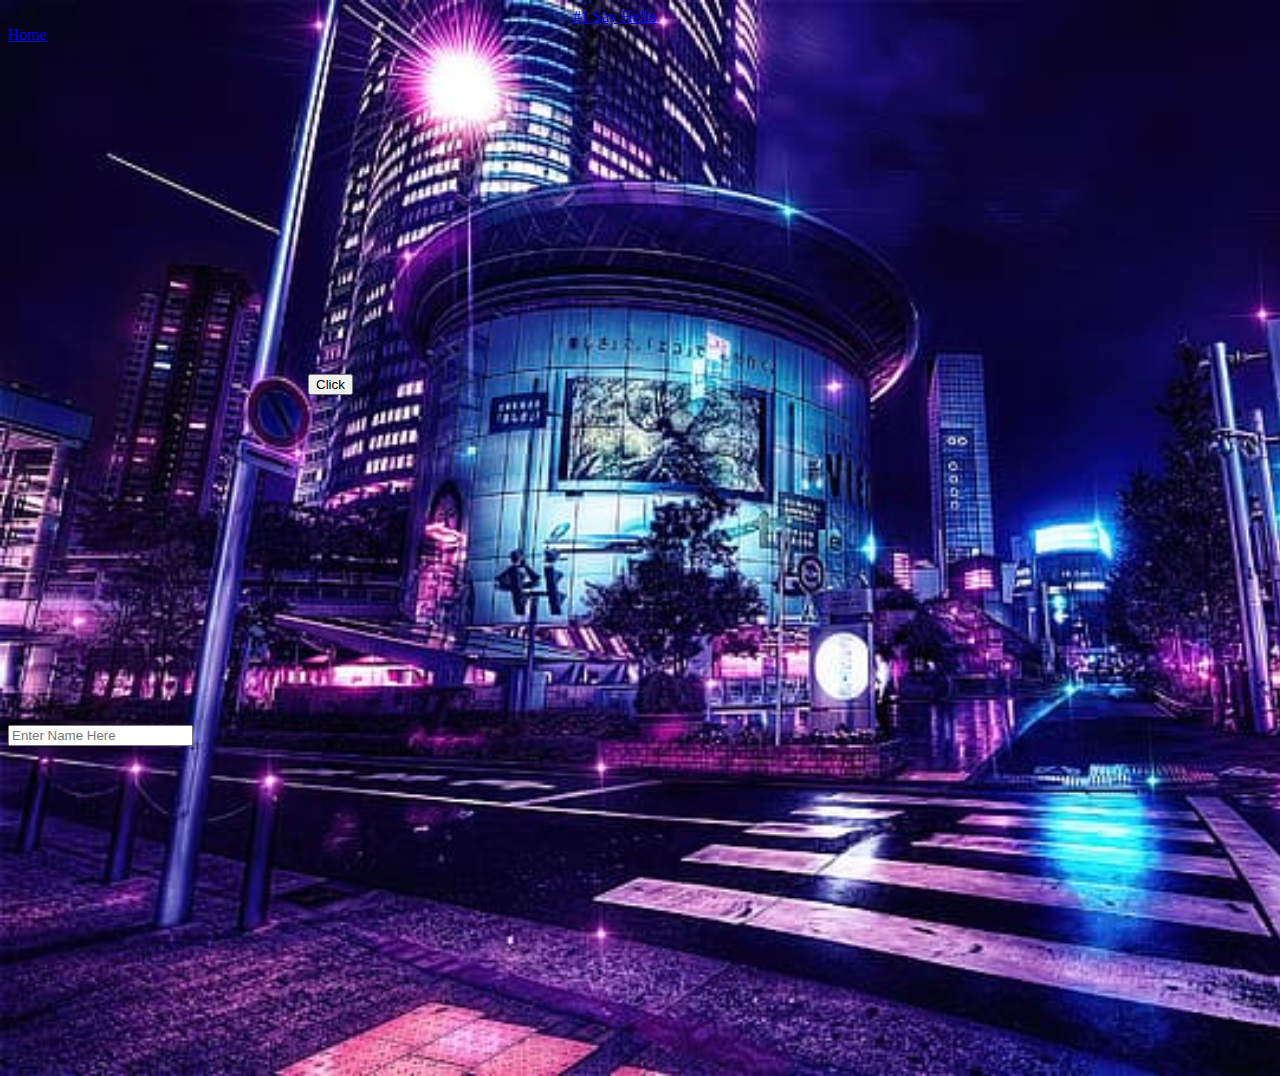
<file: pages/MiniCh1.html>
<!doctype html>
<html lang="en">
  <head>
    <meta charset="utf-8">
    <meta name="viewport" content="width=device-width, initial-scale=1">
    <title>Bootstrap demo</title>
    <link href="https://cdn.jsdelivr.net/npm/bootstrap@5.3.0-alpha1/dist/css/bootstrap.min.css" rel="stylesheet" integrity="sha384-GLhlTQ8iRABdZLl6O3oVMWSktQOp6b7In1Zl3/Jr59b6EGGoI1aFkw7cmDA6j6gD" crossorigin="anonymous">
    <link rel="stylesheet" href="../style/style.css">
</head>
  <body class="bag">

    <nav class="navbar navbar-expand-lg bg-body-tertiary">
        <div class="container-md">
         <a style="margin-left: 565px;"  class="navbar-brand" href="#">#1 Say Hello</a>
        </div>

        
      </nav>

      <a href="../index.html" type="button" class="btn btn-secondary btn-lg">Home</a>

     <div class="container">
        <div class="row">
            <div class="col-6">
                <button style="margin-top: 330px; margin-left: 300px;" type="button"  id="helloSubBtn"  class="btn btn-secondary btn-lg">Click</button>
            </div>
            <div class="col-6">
                <input style="margin-top: 330px;" id="nameInput" stype="text" class="form w-50" placeholder="Enter Name Here">
            </div>
        </div>
    </div>

    <div class="container">
        <div class="row">
            <div class="col-12">
                <div style="margin-top: 330px; margin-left: 300px;" id="helloReturn" stype="text" class="form w-50 input" placeholder="Name Should appear here"></div>
        </div>
    </div>

    
    <script src="../scripts/MiniCh1.js"></script>
    <script src="https://cdn.jsdelivr.net/npm/bootstrap@5.3.0-alpha1/dist/js/bootstrap.bundle.min.js" integrity="sha384-w76AqPfDkMBDXo30jS1Sgez6pr3x5MlQ1ZAGC+nuZB+EYdgRZgiwxhTBTkF7CXvN" crossorigin="anonymous"></script>
  </body>
</html>
</file>
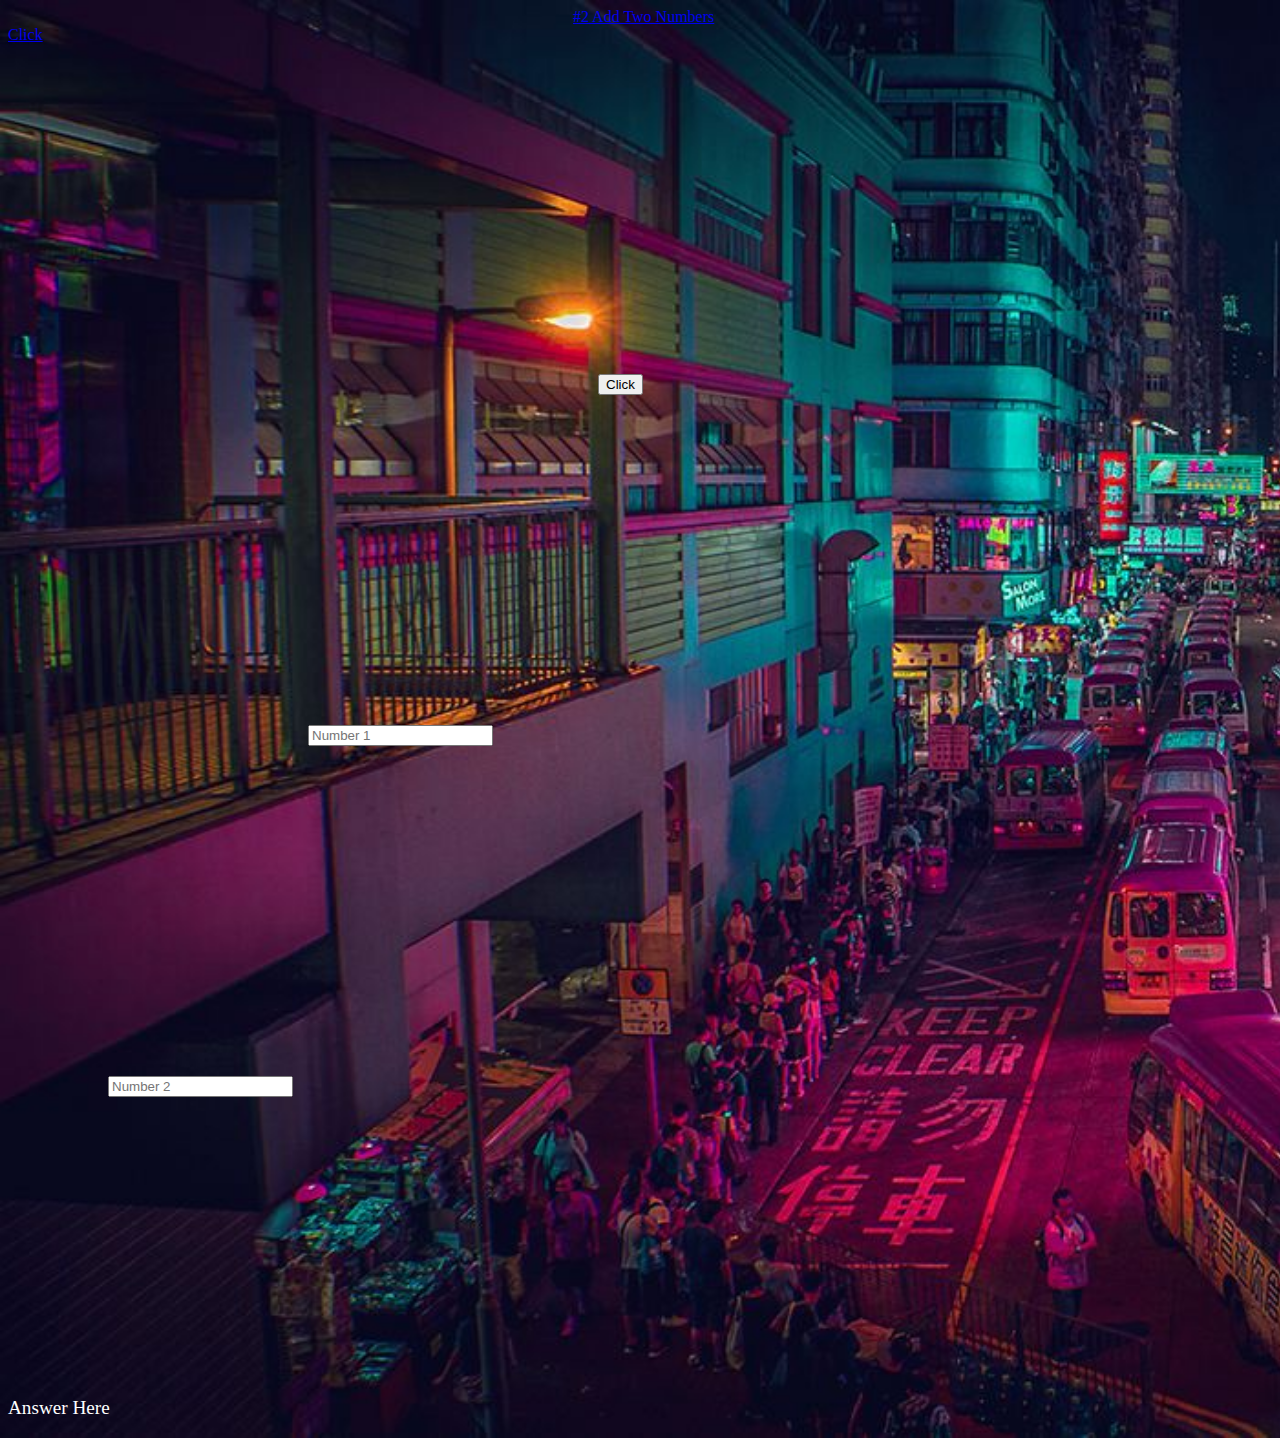
<file: pages/MiniCh2.html>
<!doctype html>
<html lang="en">
  <head>
    <meta charset="utf-8">
    <meta name="viewport" content="width=device-width, initial-scale=1">
    <title>Bootstrap demo</title>
    <link href="https://cdn.jsdelivr.net/npm/bootstrap@5.3.0-alpha1/dist/css/bootstrap.min.css" rel="stylesheet" integrity="sha384-GLhlTQ8iRABdZLl6O3oVMWSktQOp6b7In1Zl3/Jr59b6EGGoI1aFkw7cmDA6j6gD" crossorigin="anonymous">
    <link rel="stylesheet" href="../style/style.css">
</head>
  <body class="back">

    <nav class="navbar navbar-expand-lg bg-body-tertiary">
        <div class="container-md">
         <a style="margin-left: 565px;"  class="navbar-brand" href="#">#2 Add Two Numbers</a>
        </div>

        
      </nav>



      <a href="../index.html" type="button" class="btn btn-secondary btn-lg">Click</a>


      <div class="container">
        <div class="row">
            <div class="col-12">
                <button id="helloSubBtn" style="margin-top: 330px; margin-left: 590px;" type="button" class="btn btn-secondary btn-lg">Click</button>
            </div>
        </div>
      </div>

      <div class="container">
        <div class="row">
            <div class="col-4">
                <input style="margin-top: 330px; margin-left: 300px;" id="numberInput1" type="text" class="form w-50" placeholder="Number 1">
            </div>
            <div class="col-4">
                <input style="margin-top: 330px; margin-left: 100px;" id="numberInput2" type="text" class="form w-50" placeholder="Number 2">
            </div>
            <div class="col-4">
                <p style="margin-top: 300px; color: white; font-size: larger;" id="helloReturn" type="text" class="form w-50" >Answer Here</p>
            </div>
        </div>
      </div>




    
      <script src="../scripts/MiniCh2.js"></script>
    <script src="https://cdn.jsdelivr.net/npm/bootstrap@5.3.0-alpha1/dist/js/bootstrap.bundle.min.js" integrity="sha384-w76AqPfDkMBDXo30jS1Sgez6pr3x5MlQ1ZAGC+nuZB+EYdgRZgiwxhTBTkF7CXvN" crossorigin="anonymous"></script>
  </body>
</html>
</file>
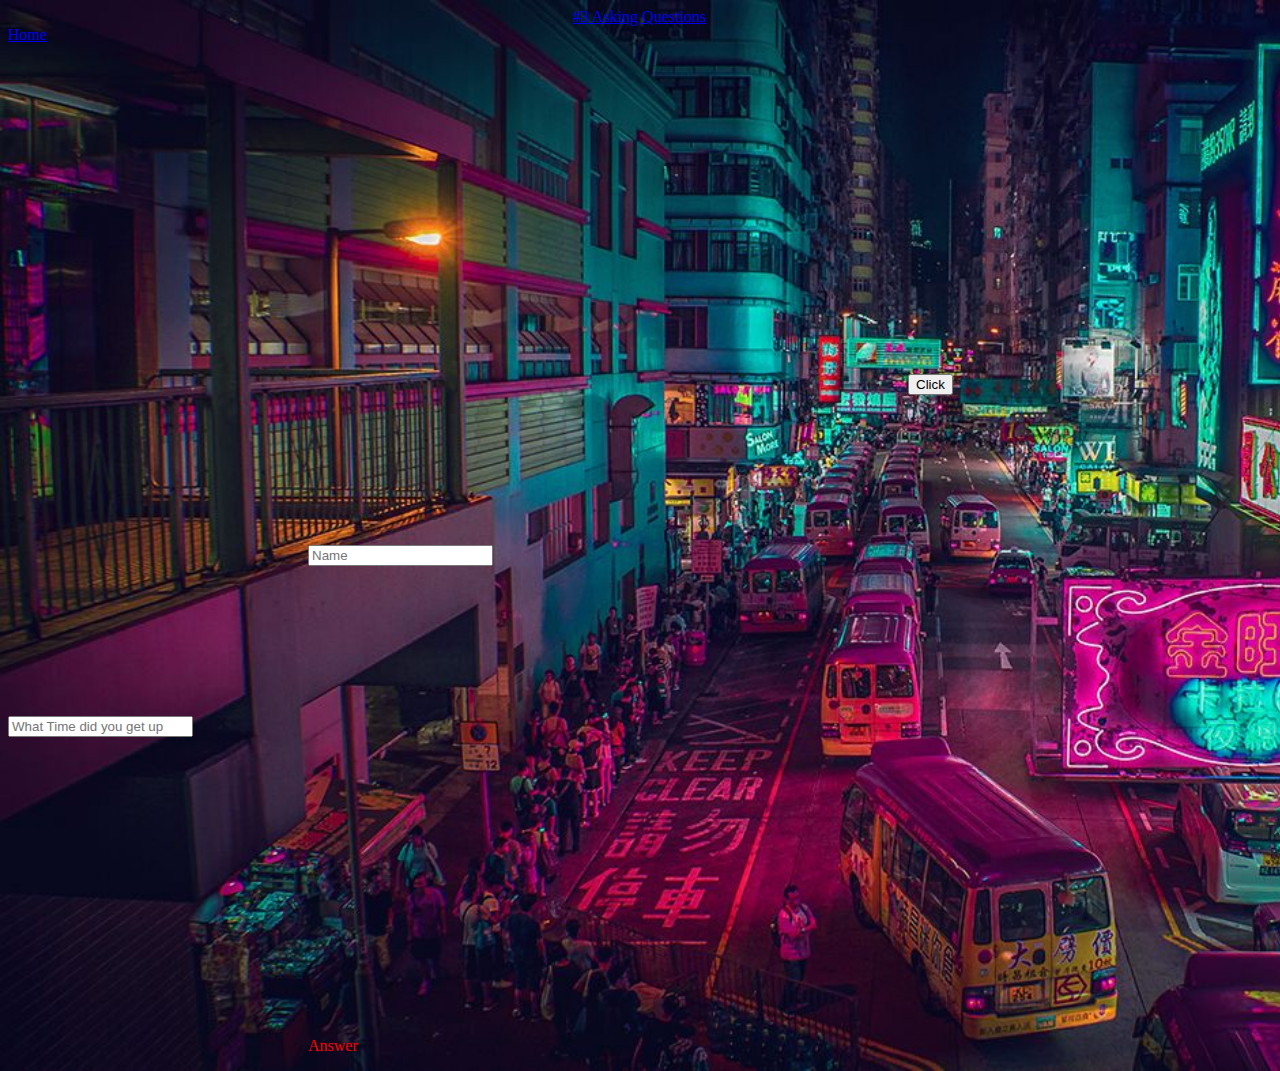
<file: pages/MiniCh3.html>
<!doctype html>
<html lang="en">
  <head>
    <meta charset="utf-8">
    <meta name="viewport" content="width=device-width, initial-scale=1">
    <title>Bootstrap demo</title>
    <link href="https://cdn.jsdelivr.net/npm/bootstrap@5.3.0-alpha1/dist/css/bootstrap.min.css" rel="stylesheet" integrity="sha384-GLhlTQ8iRABdZLl6O3oVMWSktQOp6b7In1Zl3/Jr59b6EGGoI1aFkw7cmDA6j6gD" crossorigin="anonymous">
    <link rel="stylesheet" href="../style/style.css">
</head>
  <body class="back">

     <nav class="navbar navbar-expand-lg bg-body-tertiary">
        <div class="container-md">
         <a style="margin-left: 565px;"  class="navbar-brand" href="#">#3 Asking Questions</a>
        </div>

        <a  href="../index.html" type="button" class="btn btn-secondary btn-lg">Home</a>
      </nav>
        <div class="container">
            <div class="row">
                <div class="col-12">
                    <!-- <button style="margin-right: 100px;"  type="button" class="btn btn-secondary btn-lg">Click</button> -->
                </div>
            </div>
        </div>


      <button id="Btn1" style="margin-top: 330px; margin-left: 900px;" type="button" class="btn btn-secondary btn-lg">Click</button>

      <div class="container">
        <div class="row">
            <div class="col-6">
                <input style="margin-top: 150px; margin-left: 300px;" id="Question1" stype="text" class="form w-50" placeholder="Name">
            </div>
            <div class="col-6">
                <input style="margin-top: 150px; margin-right: 300px;" id="Question2" stype="text" class="form w-50" placeholder="What Time did you get up">
            </div>
        </div>
      </div>

      <div class="container">
        <div class="row">
            <div class="col-12">
                <p style="margin-top: 300px; margin-left: 300px; color: red;" id="inputReturn" type="text" class="form w-50">Answer</p>
            </div>
        </div>
      </div>

      <script src="../scripts/MiniCh3.js"></script>
    <script src="https://cdn.jsdelivr.net/npm/bootstrap@5.3.0-alpha1/dist/js/bootstrap.bundle.min.js" integrity="sha384-w76AqPfDkMBDXo30jS1Sgez6pr3x5MlQ1ZAGC+nuZB+EYdgRZgiwxhTBTkF7CXvN" crossorigin="anonymous"></script>
  </body>
</html>
</file>
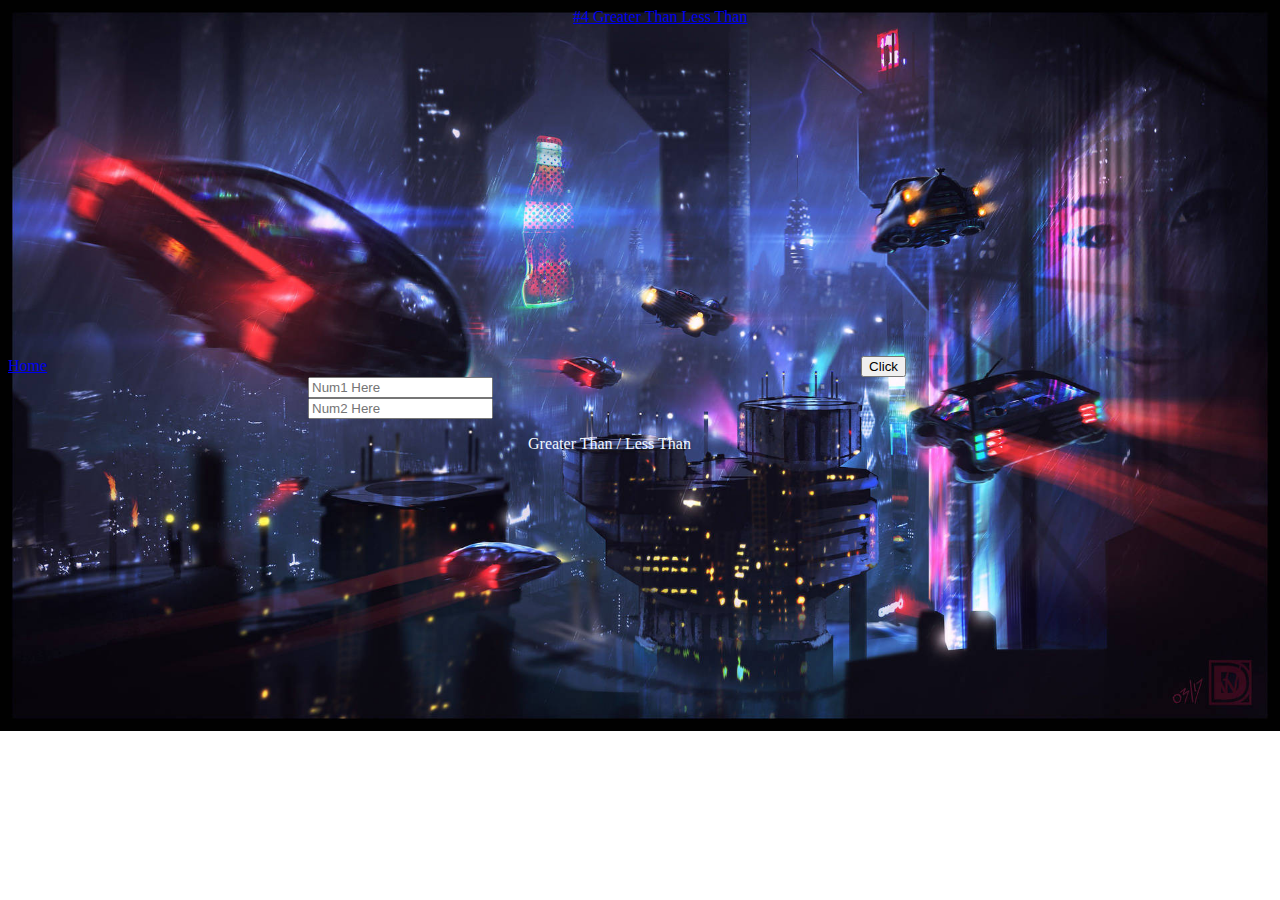
<file: pages/MiniCh4.html>
<!doctype html>
<html lang="en">
  <head>
    <meta charset="utf-8">
    <meta name="viewport" content="width=device-width, initial-scale=1">
    <title>Bootstrap demo</title>
    <link href="https://cdn.jsdelivr.net/npm/bootstrap@5.3.0-alpha1/dist/css/bootstrap.min.css" rel="stylesheet" integrity="sha384-GLhlTQ8iRABdZLl6O3oVMWSktQOp6b7In1Zl3/Jr59b6EGGoI1aFkw7cmDA6j6gD" crossorigin="anonymous">
    <link rel="stylesheet" href="../style/style.css">
</head>
  <body class="ground">
    
    <nav class="navbar navbar-expand-lg bg-body-tertiary">
        <div class="container-md">
         <a style="margin-left: 565px;"  class="navbar-brand" href="#">#4 Greater Than Less Than</a>
        </div>

        
      </nav>
      <a href="../index.html" type="button" class="btn btn-secondary btn-lg">Home</a>




      <button id="Btn1" style="margin-top: 330px; margin-left: 810px;" type="button" class="btn btn-secondary btn-lg">Click</button>

      <div class="container">
        <div class="row">
            <div class="col-4">
                <input id="number1" style="margin-left: 300px" stype="text" placeholder="Num1 Here ">
            </div>
            <div class="col-4">
                <input id="number2" style="margin-left: 300px; " stype="text" placeholder="Num2 Here ">
            </div>
            <div class="col-4">
               
            </div>
        </div>
      </div>

       <div class="container">
        <div style="margin-left: 520px;" class="colunm">
            <div class="col-6">
                <p style="color: aliceblue;" id="great" placeholder="Greater Than">Greater Than / Less Than</p>
            </div>
            <div class="col-6">
                <!-- <p style="color: aliceblue;" id="Less" placeholder="Less Than">Less Than</p> -->
            </div>
        </div>
       </div>




       <script src="../scripts/MiniCh4.js"></script>
    <script src="https://cdn.jsdelivr.net/npm/bootstrap@5.3.0-alpha1/dist/js/bootstrap.bundle.min.js" integrity="sha384-w76AqPfDkMBDXo30jS1Sgez6pr3x5MlQ1ZAGC+nuZB+EYdgRZgiwxhTBTkF7CXvN" crossorigin="anonymous"></script>
  </body>
</html>
</file>
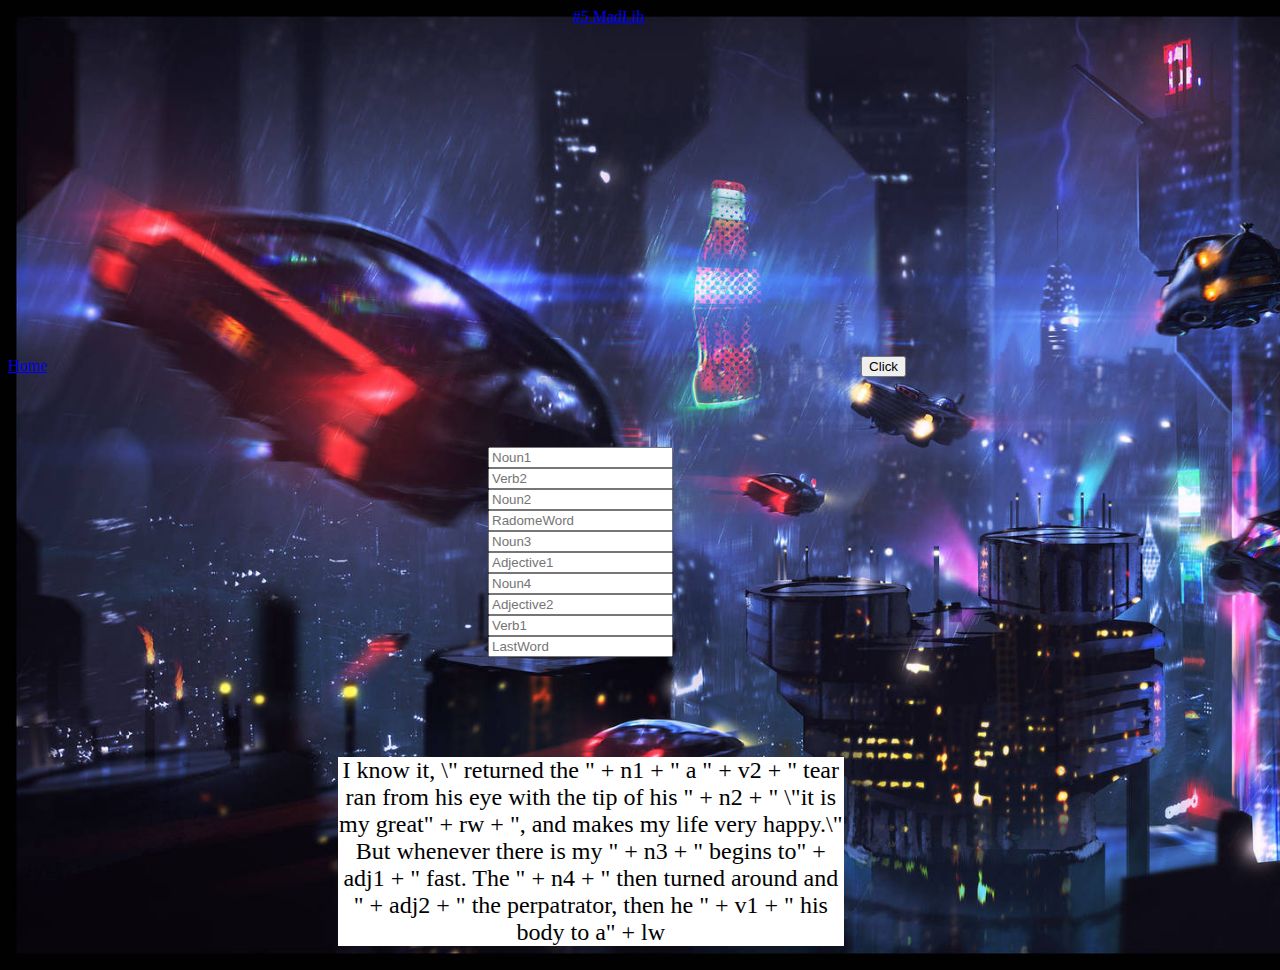
<file: pages/MiniCh5.html>
<!doctype html>
<html lang="en">
  <head>
    <meta charset="utf-8">
    <meta name="viewport" content="width=device-width, initial-scale=1">
    <title>Bootstrap demo</title>
    <link href="https://cdn.jsdelivr.net/npm/bootstrap@5.3.0-alpha1/dist/css/bootstrap.min.css" rel="stylesheet" integrity="sha384-GLhlTQ8iRABdZLl6O3oVMWSktQOp6b7In1Zl3/Jr59b6EGGoI1aFkw7cmDA6j6gD" crossorigin="anonymous">
    <link rel="stylesheet" href="../style/style.css">
</head>
  <body class="ground">
    <nav class="navbar navbar-expand-lg bg-body-tertiary">
        <div class="container-md">
         <a style="margin-left: 565px;"  class="navbar-brand" href="#">#5 MadLib</a>
        </div>

        
      </nav>

      <a href="../index.html" type="button" class="btn btn-secondary btn-lg">Home</a>
      <button id="Btn1" style="margin-top: 330px; margin-left: 810px;" type="button" class="btn btn-secondary btn-lg">Click</button>

        <div class="container">
            <div class="coulnm" style="margin-top: 70px; margin-left: 480px;">
                <div class="col-1">
                    <input id="noun1" placeholder="Noun1">
                </div>
                <div class="col-1">
                    <input id="verb2" placeholder="Verb2">
                </div>
                <div class="col-1">
                    <input id="noun2" placeholder="Noun2">
                </div>
                <div class="col-1">
                    <input id="randomeWord" placeholder="RadomeWord">
                </div>
                <div class="col-1">
                    <input id="noun3" placeholder="Noun3">
                </div>
                <div class="col-1">
                    <input id="adjective1" placeholder="Adjective1">
                </div>
                <div class="col-1">
                    <input id="noun4" placeholder="Noun4">
                </div>
                <div class="col-1">
                    <input id="adjective2" placeholder="Adjective2">
                </div>
                <div class="col-1">
                    <input id="verb1" placeholder="Verb1">
                </div>
                <div class="col-1">
                    <input id="lastWord" placeholder="LastWord">
                </div>
                <div class="col-1">

                </div>
                <div class="col-1">

                </div>
            </div>
        </div>




      <div class="container">
        <div class="row hero-service" style="margin-left: 330px; margin-top: 100px;">
            <div class="col-12">
                <p id="here" class="MadText">I know it, \" returned the " + n1 + "  a " + v2 + " tear ran from his eye with the tip
                    of his " + n2 + " \"it is my great" + rw + ", and makes my life very happy.\" But whenever there is
                    my " + n3 + " begins to" + adj1 + " fast. The " + n4 + " then turned around and " + adj2 + " the perpatrator, then he " + v1 + " his body to a" + lw
                </p>
            </div>
        </div>
      </div>




      <script src="../scripts/MiniCh5.js"></script>
    <script src="https://cdn.jsdelivr.net/npm/bootstrap@5.3.0-alpha1/dist/js/bootstrap.bundle.min.js" integrity="sha384-w76AqPfDkMBDXo30jS1Sgez6pr3x5MlQ1ZAGC+nuZB+EYdgRZgiwxhTBTkF7CXvN" crossorigin="anonymous"></script>
  </body>
</html>
</file>
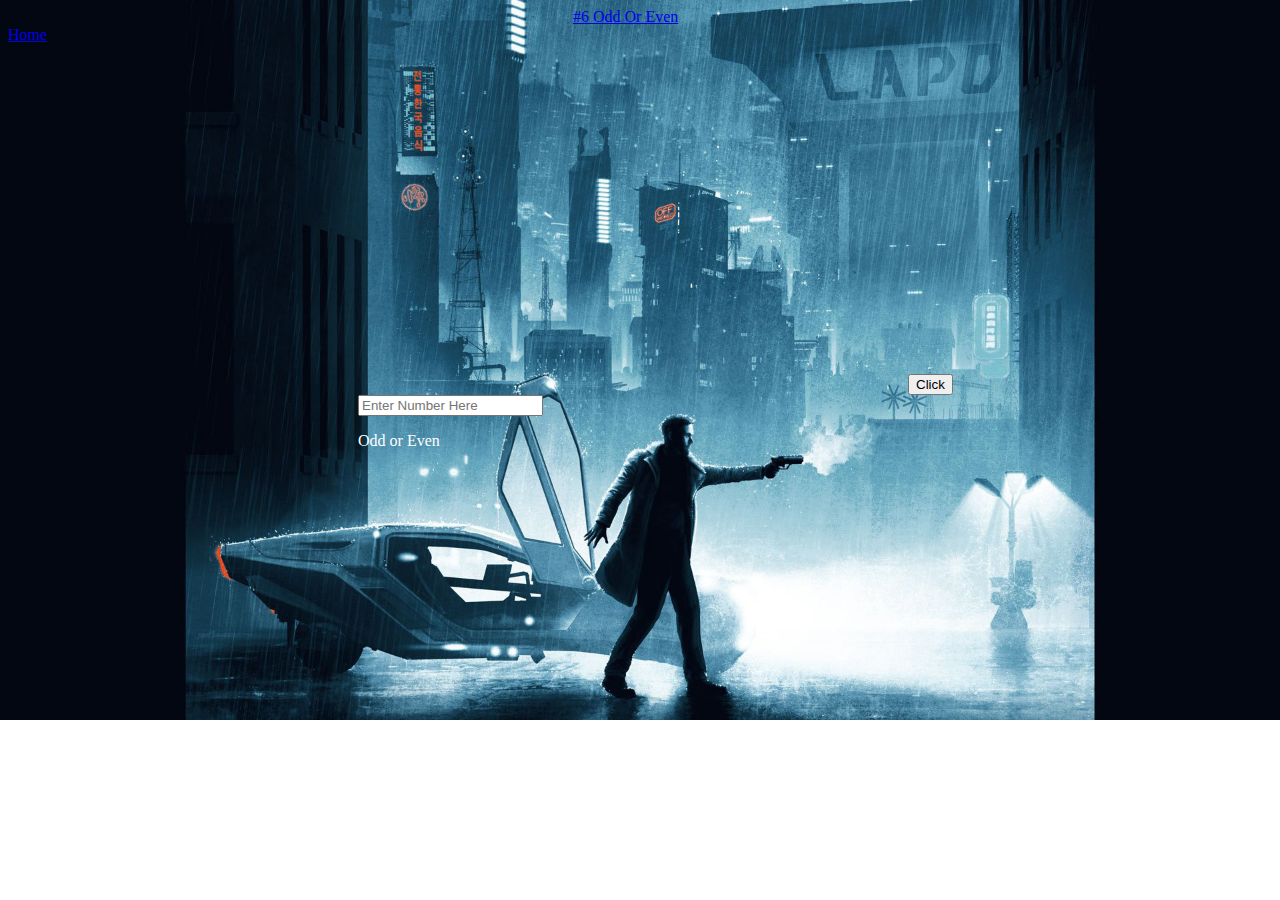
<file: pages/MiniCh6.html>
<!doctype html>
<html lang="en">
  <head>
    <meta charset="utf-8">
    <meta name="viewport" content="width=device-width, initial-scale=1">
    <title>Bootstrap demo</title>
    <link href="https://cdn.jsdelivr.net/npm/bootstrap@5.3.0-alpha1/dist/css/bootstrap.min.css" rel="stylesheet" integrity="sha384-GLhlTQ8iRABdZLl6O3oVMWSktQOp6b7In1Zl3/Jr59b6EGGoI1aFkw7cmDA6j6gD" crossorigin="anonymous">
    <link rel="stylesheet" href="../style/style.css">
</head>
  <body class="BR">
    

    <nav class="navbar navbar-expand-lg bg-body-tertiary">
        <div class="container-md">
         <a style="margin-left: 565px;"  class="navbar-brand" href="#">#6 Odd Or Even</a>
        </div>

        
      </nav>


      <a href="../index.html" type="button" class="btn btn-secondary btn-lg">Home</a>

        <div>  <button id="Btn1" style="margin-top: 330px; margin-left: 900px;" type="button" class="btn btn-secondary btn-lg">Click</button></div>


      <div class="container">
        <div class="row" style="margin-left: 350px;">
            <div class="col-4">
                <input id="num1" placeholder="Enter Number Here">
            </div>
            <div class="col-4">
                <p style="color: white;" id="sum" >Odd or Even</p>
            </div>
            <div class="col-4">

            </div>
        </div>
      </div>



        <!-- <div style="margin-left: 845px; margin-top: 50px;">
            <input placeholder="Odd Or Even Here">
        </div> -->




        
        <script src="../scripts/MiniCh6.js"></script>
    <script src="https://cdn.jsdelivr.net/npm/bootstrap@5.3.0-alpha1/dist/js/bootstrap.bundle.min.js" integrity="sha384-w76AqPfDkMBDXo30jS1Sgez6pr3x5MlQ1ZAGC+nuZB+EYdgRZgiwxhTBTkF7CXvN" crossorigin="anonymous"></script>
  </body>
</html>
</file>
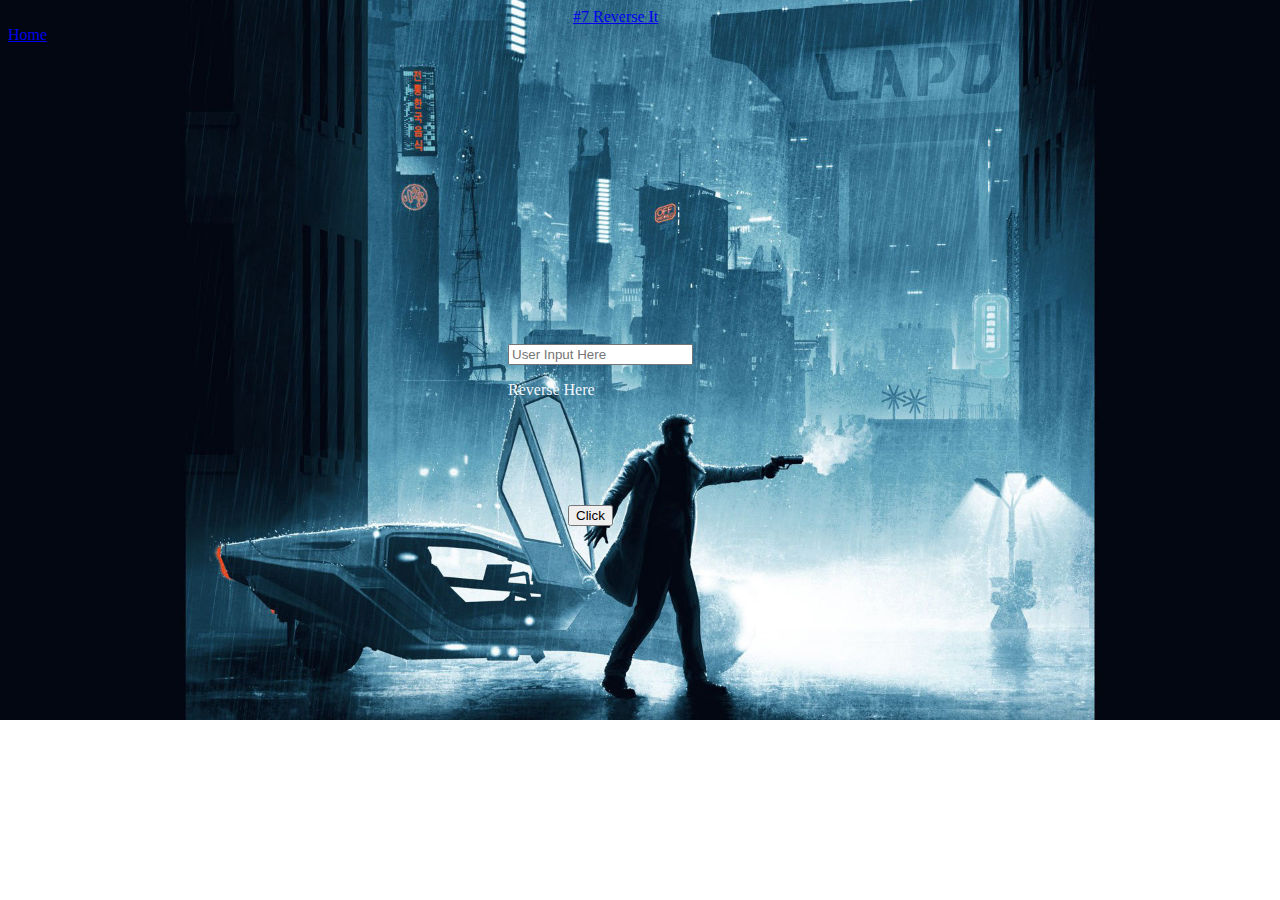
<file: pages/MiniCh7.html>
<!doctype html>
<html lang="en">
  <head>
    <meta charset="utf-8">
    <meta name="viewport" content="width=device-width, initial-scale=1">
    <title>Bootstrap demo</title>
    <link href="https://cdn.jsdelivr.net/npm/bootstrap@5.3.0-alpha1/dist/css/bootstrap.min.css" rel="stylesheet" integrity="sha384-GLhlTQ8iRABdZLl6O3oVMWSktQOp6b7In1Zl3/Jr59b6EGGoI1aFkw7cmDA6j6gD" crossorigin="anonymous">
    <link rel="stylesheet" href="../style/style.css">
</head>
  <body class="BR">
   

    <nav class="navbar navbar-expand-lg bg-body-tertiary">
        <div class="container-md">
         <a style="margin-left: 565px;"  class="navbar-brand" href="#">#7 Reverse It</a>
        </div>

        
      </nav>
      <a href="../index.html" type="button" class="btn btn-secondary btn-lg">Home</a>


      <div class="container">
        <div class="column" style="margin-left: 500px; margin-top: 300px;">
            <div class="col-6">
                <input id="word1" placeholder="User Input Here">
            </div>
            <div class="col-6">
                <p id="rev" style="color: aliceblue;" >Reverse Here</p>
            </div>
        </div>
      </div>
    


      <div class="container">
        <div class="row">
            <div class="col-12">
                <button id="Btn1" style="margin-top: 90px; margin-left: 560px;" type="button" class="btn btn-secondary btn-lg">Click</button>
            </div>
        </div>
      </div>



      <script src="../scripts/MiniCh7.js"></script>
    <script src="https://cdn.jsdelivr.net/npm/bootstrap@5.3.0-alpha1/dist/js/bootstrap.bundle.min.js" integrity="sha384-w76AqPfDkMBDXo30jS1Sgez6pr3x5MlQ1ZAGC+nuZB+EYdgRZgiwxhTBTkF7CXvN" crossorigin="anonymous"></script>
  </body>
</html>
</file>
<file: style/style.css>
.bag {
    background-image: url(../assets/neocity.jpeg);
    
    background-repeat: no-repeat;
    background-size: cover;
}

.back {
    background-image: url(../assets/wp7076333.jpg);
    background-repeat: no-repeat;
    background-size: cover;
}


.ground {
    background-image: url(../assets/flyingCars.jpeg);
    background-repeat: no-repeat;
    background-size: cover;
}



.hero-service
{
    font-size: 1rem;
    background-color: white;
    border: 30px;
    width: 40%;
    text-align: center;
    /* position: absolute;
    top: 750px;
    left: 590px; */
   
}


.MadText {
    font-size: 1.5rem;
}

.BR {
    background-image: url(../assets/BR.jpeg);
    background-repeat: no-repeat;
    background-size: cover;
}


.Station {
    background-image: url(../assets/Station.jpeg);
    background-repeat: no-repeat;
    background-size: cover;
}



.input {
    background-color: white;
    border: 10px;
}
</file>
